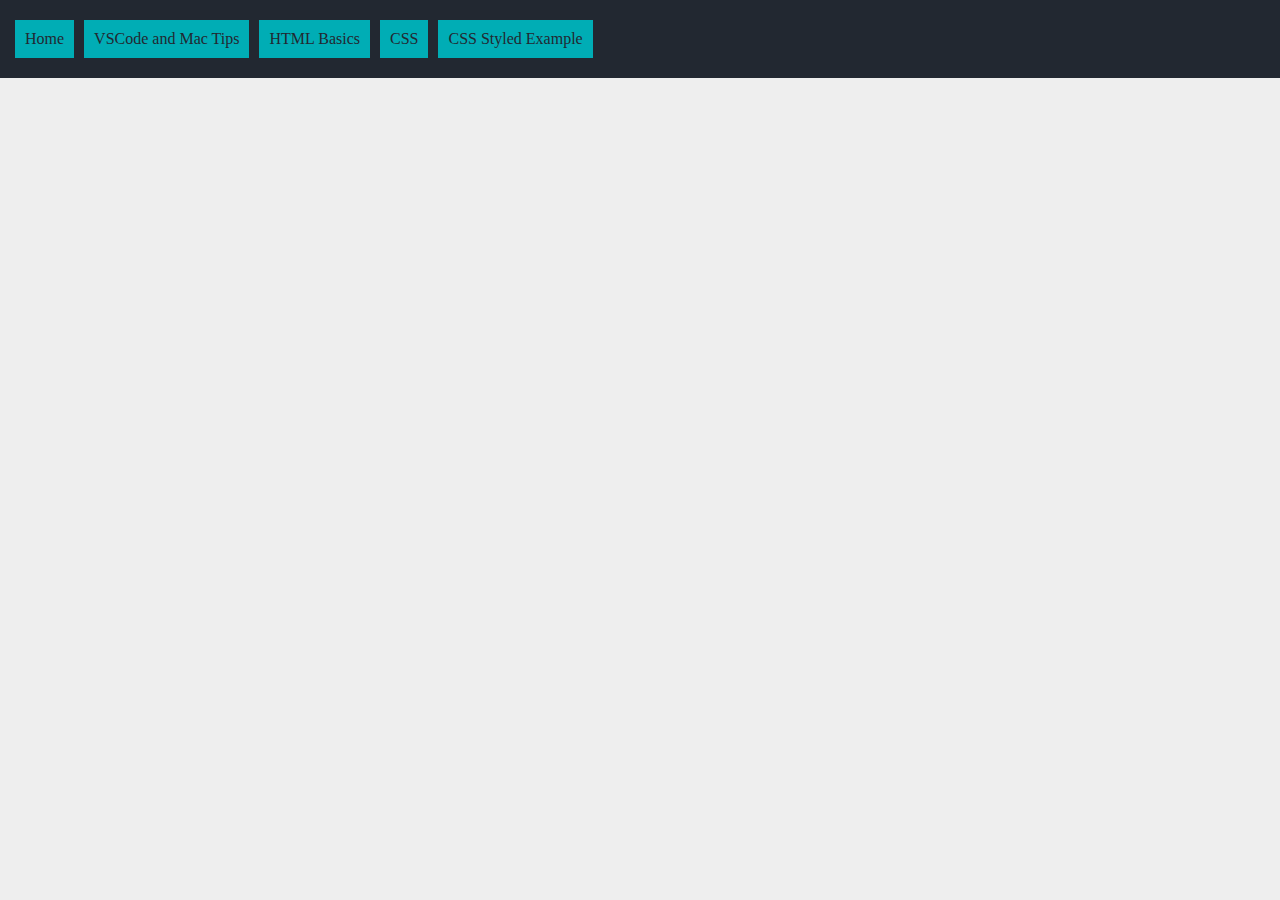
<file: index.html>
<!-- Auto generate code using emmet -->
<!DOCTYPE html>
<html lang="en">

<head>
    <meta charset="UTF-8">
    <meta name="viewport" content="width=device-width, initial-scale=1">
    <title>Aung Tun Kyaw's Website</title>
    <meta name="description" content="This is to record my web development learning">

    <link rel="stylesheet" href="css/style.css">
</head>

<body>
    <div class="content-box">
        <div class="section rows no-gutter">
            <div class="section columns no-gutter">
                <a class="button content-link" href="./index.html">Home</a>
                <a class="button content-link" href="./tips.html">VSCode and Mac Tips</a>
                <a class="button content-link" href="./html_basics.html">HTML Basics</a>
                <a class="button content-link" href="./css_ways.html">CSS</a>
                <a class="button content-link" href="./css_site/index.html">CSS Styled Example</a>
            </div>
        </div>
        
    </div>
</body>

</html>
</file>
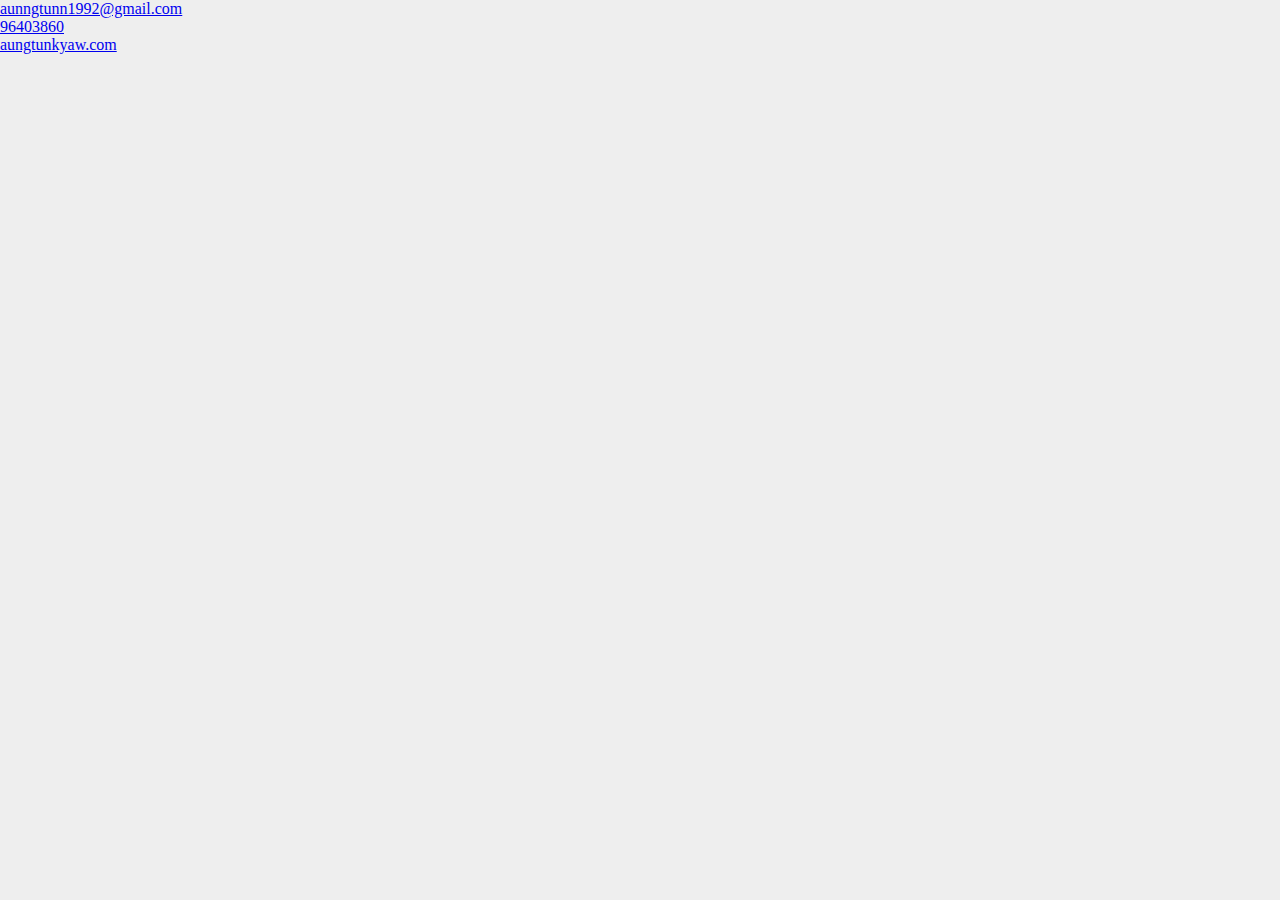
<file: contact.html>
<!DOCTYPE html>
<html lang="en">
<head>
    <meta charset="UTF-8">
    <meta name="viewport" content="width=device-width, initial-scale=1.0">
    <title>Aung Tun Kyaw</title>
    <link rel="stylesheet" href="css/style.css">

</head>
<body>
    <div>
        <a href="mailto:aungtun1992@gmail.com">aunngtunn1992@gmail.com</a><br>
        <a href="tel:+6596403860">96403860</a><br>
        <a href="http://www.augtunkyaw.com">aungtunkyaw.com</a><br>
    </div>
</body>
</html>
</file>
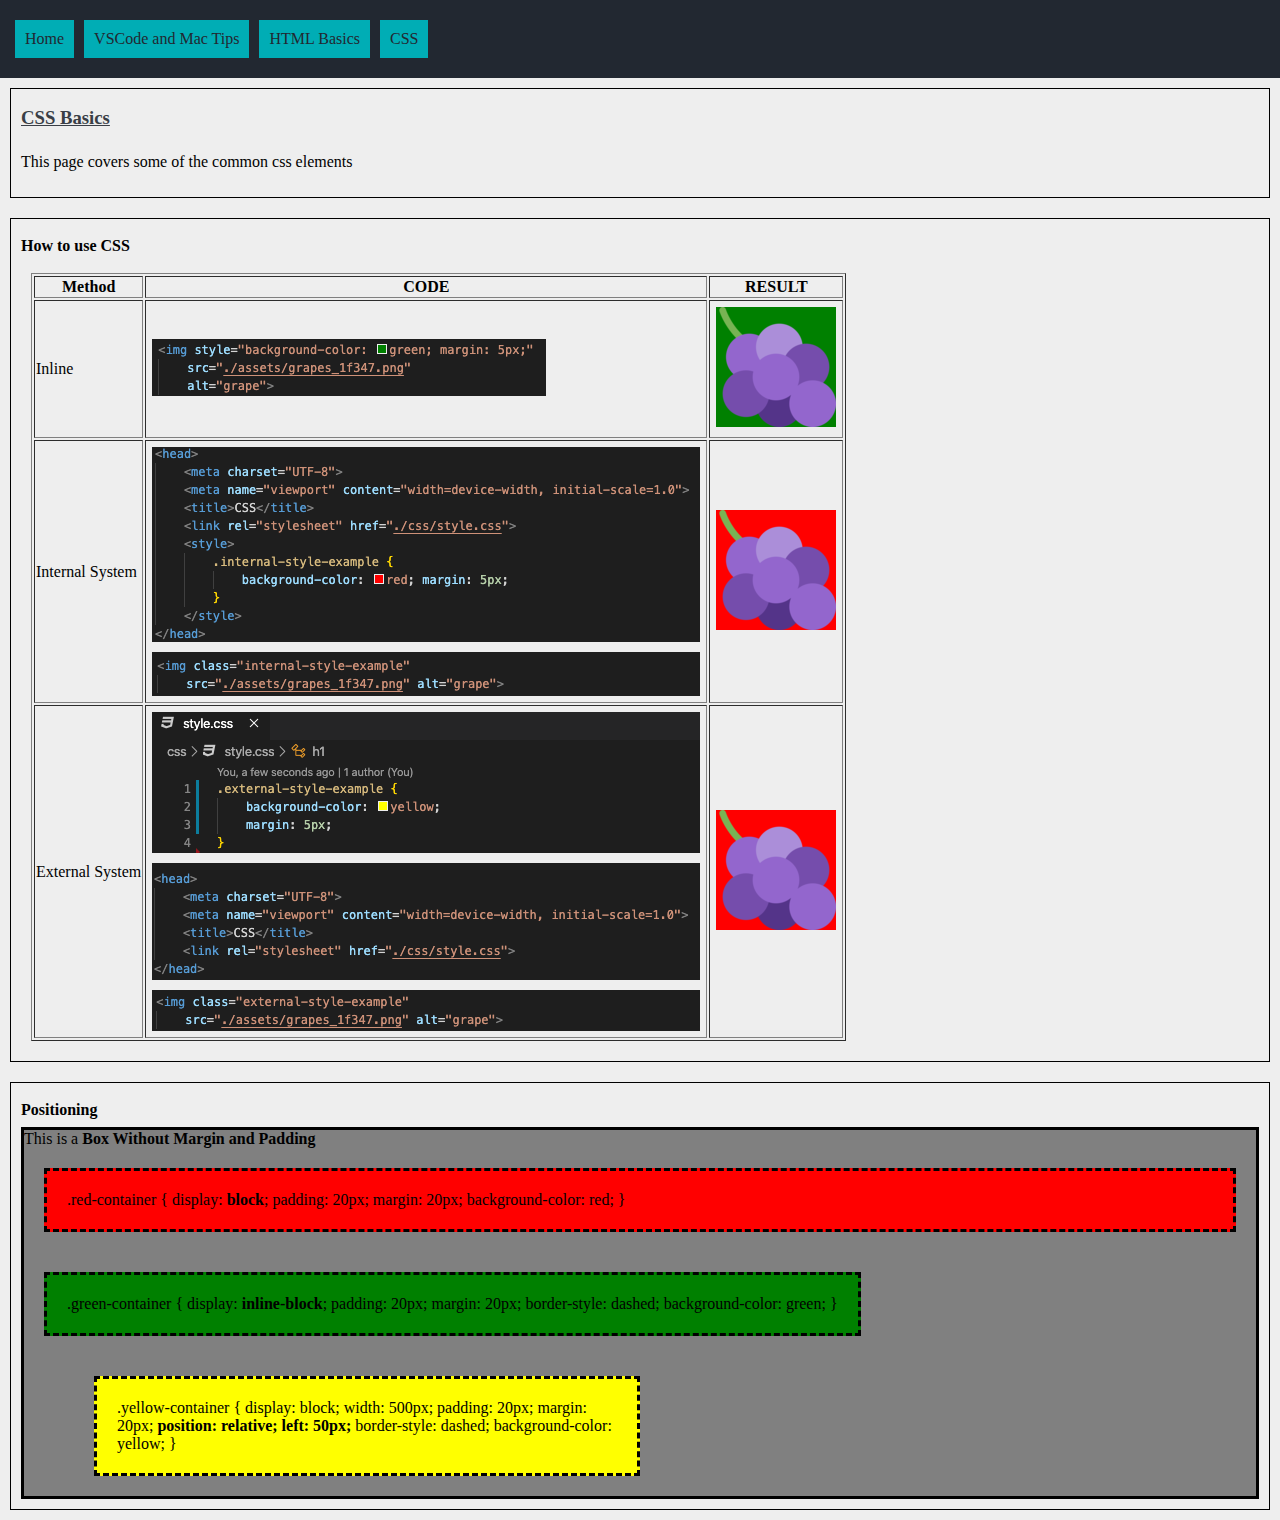
<file: css_ways.html>
<!DOCTYPE html>
<html lang="en">

<head>
    <meta charset="UTF-8">
    <meta name="viewport" content="width=device-width, initial-scale=1.0">
    <title>CSS</title>
    <link rel="stylesheet" href="./css/style.css">
    <style>
        .internal-style-example {
            background-color: red;
            margin: 5px;
        }
        .main-grey-container {
            background-color: grey;
            border-style: solid;
        }
        .red-container {
            display: block;
            padding: 20px;
            margin: 20px;
            border-style: dashed;
            background-color: red;
        }
        .green-container {
            display: inline-block;
            padding: 20px;
            margin: 20px;
            border-style: dashed;
            background-color: green;
        }
        .yellow-container {
            display: block;
            width: 500px;
            padding: 20px;
            margin: 20px;
            position: relative;
            left: 50px;
            border-style: dashed;
            background-color: yellow;
        }
     
    </style>
</head>

<body>
    <div class="content-box">
        <a class="button content-link" href="./index.html">Home</a>
        <a class="button content-link" href="./tips.html">VSCode and Mac Tips</a>
        <a class="button content-link" href="./html_basics.html">HTML Basics</a>
        <a class="button content-link" href="./css_ways.html">CSS</a>
    </div>

    <div class="section-box-rows">
        <h3 class="section-title">CSS Basics</h3>
        <p> This page covers some of the common css elements</p>
    </div>

    <div class="section-box-rows">
        <h4>How to use CSS</h4>
        <div class="section rows">
            <table border="solid">
                <thead>
                    <tr>
                        <th>
                            Method
                        </th>
                        <th>
                            CODE
                        </th>
                        <th>
                            RESULT
                        </th>
                    </tr>
                </thead>
                <tbody>
                    <tr>
                        <td>
                            Inline
                        </td>
                        <td>
                            <img style="margin: 5px" src="./assets/grapes_1f347_code.png" alt="grape_code">
                        </td>
                        <td>
                            <img style="background-color: green; margin: 5px;" src="./assets/grapes_1f347.png"
                                alt="grape">
                        </td>
                    </tr>
                    <tr>
                        <td>
                            Internal System
                        </td>
                        <td>
                            <div style="display: flex; flex-direction: column;">
                                <img style="margin: 5px" src="./assets/internal_style_code_1.png" alt="grape_code">
                                <img style="margin: 5px" src="./assets/internal_style_code_2.png" alt="grape_code">

                            </div>
                        </td>
                        <td>
                            <img class="internal-style-example" src="./assets/grapes_1f347.png" alt="grape">
                        </td>
                    </tr>
                    <tr>
                        <td>
                            External System
                        </td>
                        <td>
                            <div style="display: flex; flex-direction: column;">
                                <img style="margin: 5px" src="./assets/external_css_code_1.png" alt="grape_code">
                                <img style="margin: 5px" src="./assets/external_css_code_2.png" alt="grape_code">
                                <img style="margin: 5px" src="./assets/external_css_code_3.png" alt="grape_code">
                            </div>
                        </td>
                        <td>
                            <img class="external-style-example" src="./assets/grapes_1f347.png" alt="grape">
                        </td>
                    </tr>
                </tbody>
            </table>
        </div>
    </div>

    <div class="section-box-rows">
        <h4>Positioning</h4>
        <div class="main-grey-container">
            This is a <b>Box Without Margin and Padding</b>
            <div class="red-container">
                .red-container {
                    display: <b>block</b>;
                    padding: 20px;
                    margin: 20px;
                    background-color: red;
                }
            </div>
            <div class="green-container">
                .green-container {
                    display: <b>inline-block</b>;
                    padding: 20px;
                    margin: 20px;
                    border-style: dashed;
                    background-color: green;
                }
            </div>
            <div class="yellow-container">
                .yellow-container {
                    display: block;
                    width: 500px;
                    padding: 20px;
                    margin: 20px;
                    <b>position: relative;
                    left: 50px;</b>
                    border-style: dashed;
                    background-color: yellow;
                }
            </div>
        </div>
    </div>
</body>

</html>
</file>
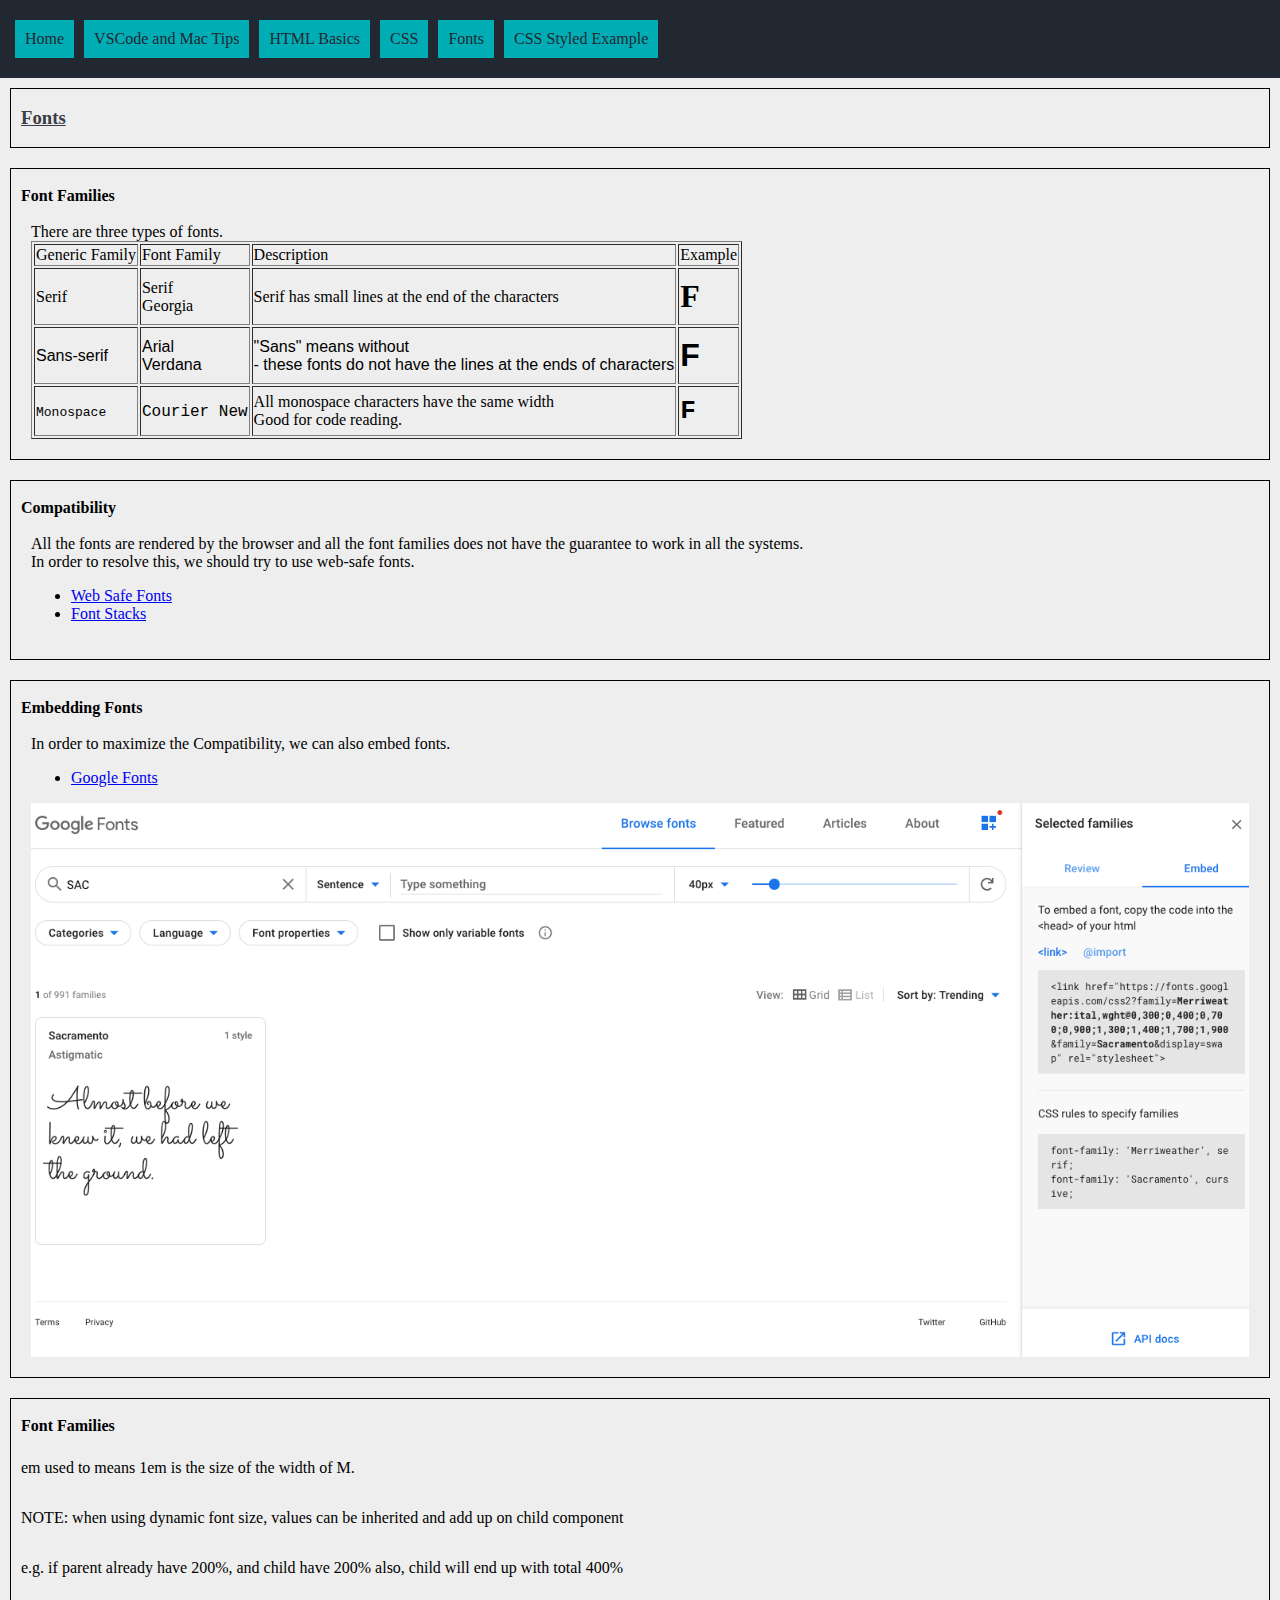
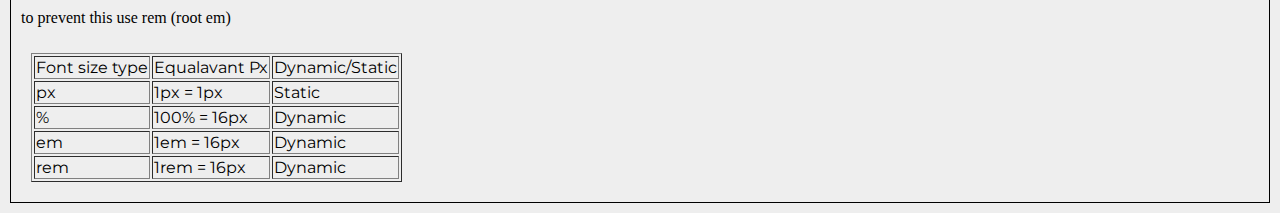
<file: fonts.html>
<!DOCTYPE html>
<html lang="en">

<head>
    <meta charset="UTF-8">
    <meta name="viewport" content="width=device-width, initial-scale=1.0">
    <title>Document</title>
    <link rel="stylesheet" href="./css/style.css">
    <link href="https://fonts.googleapis.com/css2?family=Merriweather:ital,wght@0,300;0,400;0,700;0,900;1,300;1,400;1,700;1,900&family=Montserrat:ital,wght@0,100;0,200;0,300;0,400;0,500;0,600;0,700;0,800;0,900;1,100;1,200;1,300;1,400;1,500;1,600;1,700;1,800;1,900&family=Sacramento&display=swap" rel="stylesheet">
    <style>
        .font-size {
            font-family: 'Montserrat', sans-serif;
        }
    </style>
</head>

<body>
    <div class="content-box">
        <div class="section rows no-gutter">
            <div class="section columns no-gutter">
                <a class="button content-link" href="./index.html">Home</a>
                <a class="button content-link" href="./tips.html">VSCode and Mac Tips</a>
                <a class="button content-link" href="./html_basics.html">HTML Basics</a>
                <a class="button content-link" href="./css_ways.html">CSS</a>
                <a class="button content-link" href="./fonts.html">Fonts</a>
                <a class="button content-link" href="./css_site/index.html">CSS Styled Example</a>
            </div>
        </div>
    </div>
    <div class="section-box-rows">
        <h3 class="section-title">Fonts</h3>
    </div>
    <div class="section-box-rows">
        <h4>Font Families</h4>
        <div class="section rows">
            There are three types of fonts.
            <table border="solid">
                <thead>
                    <tr>
                        <td>Generic Family</td>
                        <td>Font Family</td>
                        <td>Description</td>
                        <td>Example</td>
                    </tr>
                </thead>
                <tbody>
                    <tr>
                        <td><span style="font-family: serif;">Serif</span></td>
                        <td>
                            <span style="font-family: 'Times New Roman', serif;">Serif</span><br>
                            <span style="font-family: Georgia, Times, serif">Georgia</span>
                        </td>
                        <td><span style="font-family: serif;">Serif has small lines at the end of the characters</span>
                        </td>
                        <td>
                            <h1 style="font-family: serif;">F</h1>
                        </td>
                    </tr>
                    <tr>
                        <td><span style="font-family: sans-serif;">Sans-serif</span></td>
                        <td>
                            <span style="font-family: Arial, Helvetica, sans-serif">Arial</span><br>
                            <span style="font-family: Verdana, Geneva, Tahoma, sans-serif">Verdana</span>
                        </td>
                        <td><span style="font-family: sans-serif;">"Sans" means without <br>- these fonts do not have
                                the lines at the ends of characters</span></td>
                        <td>
                            <h1 style="font-family: sans-serif;">F</h1>
                        </td>
                    </tr>
                    <tr>
                        <td><span style="font-family: monospace;">Monospace</span></td>
                        <td>
                            <span style="font-family: 'Courier New', Courier, monospace">Courier New</span><br>
                        </td>
                        <td><span style="font-family: serif;">All monospace characters have the same width<br>
                                Good for code reading.</span></td>
                        <td>
                            <h1 style="font-family: monospace;">F</h1>
                        </td>
                    </tr>
                </tbody>
            </table>
        </div>
    </div>
    <div class="section-box-rows">
        <h4>Compatibility</h4>
        <div class="section rows">
            All the fonts are rendered by the browser and all the font families does not have the guarantee to work in
            all the systems.<br>
            In order to resolve this, we should try to use web-safe fonts.<br>
            <ul>
                <li>
                    <a href="https://www.w3schools.com/cssref/css_websafe_fonts.asp">Web Safe Fonts</a>
                </li>
                <li>
                    <a href="https://www.cssfontstack.com/">Font Stacks</a>
                </li>
            </ul>
        </div>
    </div>
    <div class="section-box-rows">
        <h4>Embedding Fonts</h4>
        <div class="section rows">
            In order to maximize the Compatibility, we can also embed fonts.
            <ul>
                <li>
                    <a href="https://fonts.google.com/">Google Fonts</a>
                </li>
            </ul>
            <img style="display: block; width: 100%;" src="./assets/googlefonts.png" alt="" srcset="">
        </div>
    </div>
    <div class="section-box-rows">
        <h4>Font Families</h4>

        <p>
            em used to means 1em is the size of the width of M.
        </p> 
        <p>NOTE: when using dynamic font size, values can be inherited and add up on child component</p>
        <p>e.g. if parent already have 200%, and child have 200% also, child will end up with total 400%</p>

        <p>to prevent this use rem (root em)</p>

        <div class="section rows">
            <table border="solid" class="font-size">
                <thead>
                    <tr>
                        <td>Font size type</td>
                        <td>Equalavant Px</td>
                        <td>Dynamic/Static</td>
                    </tr>
                </thead>
                <tbody>
                    <tr>
                        <td>px</td>
                        <td>1px = 1px</td>
                        <td>Static</td>
                    </tr>
                    <tr>
                        <td>%</td>
                        <td>100% = 16px</td>
                        <td>Dynamic</td>
                    </tr>
                    <tr>
                        <td>em</td>
                        <td>1em = 16px</td>
                        <td>Dynamic</td>
                    </tr>
                    <tr>
                        <td>rem</td>
                        <td>1rem = 16px</td>
                        <td>Dynamic</td>
                    </tr>
                </tbody>
            </table>
        </div>
    </div>
</html>
</file>
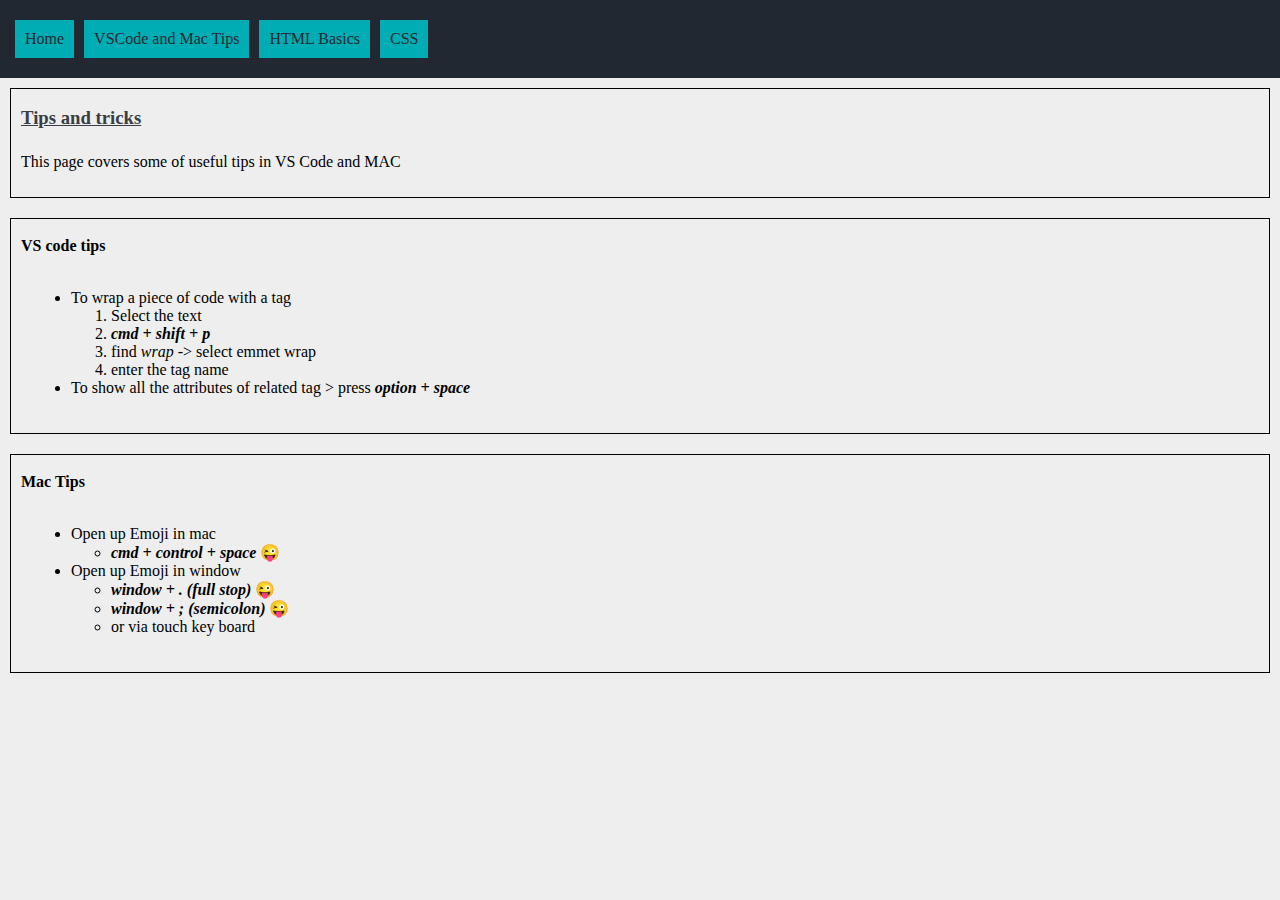
<file: tips.html>
<!DOCTYPE html>
<html lang="en">

<head>
    <meta charset="UTF-8">
    <meta name="viewport" content="width=device-width, initial-scale=1.0">
    <title>Tips</title>
    <link rel="stylesheet" href="css/style.css">

</head>
<body>
    <div class ="content-box">
        <a class="button content-link" href="./index.html">Home</a>
        <a class="button content-link" href="./tips.html">VSCode and Mac Tips</a>
        <a class="button content-link" href="./html_basics.html">HTML Basics</a>
        <a class="button content-link" href="./css_ways.html">CSS</a>
    </div>

    <div class="section-box-rows">
        <h3 class="section-title">Tips and tricks</h3>
        <p> This page covers some of useful tips in VS Code and MAC</p>
    </div>
    <div class="section-box-rows">
        <h4>VS code tips</h4>
        <div class="section rows">
            <ul>
                <li>
                    To wrap a piece of code with a tag
                    <ol>
                        <li>Select the text</li>
                        <li><b><i>cmd + shift + p</i></b></li>
                        <li>find <em>wrap</em> -> select emmet wrap</li>
                        <li>enter the tag name</li>
                    </ol>
                </li>
                <li>
                    To show all the attributes of related tag > press <i><b>option + space</b></i>
                </li>
            </ul>
        </div>
    </div>

    <div class="section-box-rows">
        <h4>Mac Tips</h4>
        <div class="section rows">
            <ul>
                <li>
                    Open up Emoji in mac
                    <ul>
                        <li><b><i>cmd + control + space </i></b>😜</li>
                    </ul>
                </li>
                <li>
                    Open up Emoji in window
                    <ul>
                        <li><b><i>window + . (full stop) </i></b>😜</li>
                        <li><b><i>window + ; (semicolon) </i></b>😜</li>
                        <li>or via touch key board</li>
                    </ul>
                </li>
            </ul>
        </div>
    </div>
</body>
</html>
</file>
<file: css/style.css>
.external-style-example {
    background-color: red; 
    margin: 5px;
}
/************* Tag Selectors *************/
body {
    display: flex;
    flex-direction: column;
    margin: 0px;
    padding: 0px;
    background-color: #eeeeee;
}
h1, h2, h3, h4, h5, h6 {
    margin: 8px 0px;
}
hr {
    border-style: none;
    background-color: white;
    height: 2px;
}
/************* Class Selectors *************/
.content-box {
    display: flex;
    flex-direction: row;
    height: fit-content;
    min-height: 20px;
    margin: 0;
    padding: 10px;
    background-color: #222831;
}
.section {
    display: flex;
    flex-direction: column;
    width: fit-content;
    height: fit-content;
    min-height: 20px;
    margin: 10px;
}
.rows {
    flex-direction: column;

}
.columns {
    flex-direction: row;
}
.fixed-width-100 {
    width: 100px;
    flex-wrap: wrap;
}
.columns-align-center {
    align-items: center;
}
.rows-align-center {
    justify-content: center;
}
.no-gutter {
    margin: 0px !important;
    padding: 0px !important;
}
.section-box-rows {
    display: flex;
    flex-direction: column;
    height: fit-content;
    min-height: 20px;
    margin: 10px;
    padding: 10px;
    border: 1px;
    border-style: solid;
    border-color: black;
}
.section-box-columns {
    display: flex;
    flex-direction: row;
    height: fit-content;
    min-height: 20px;
    margin: 10px;
    padding: 10px;
    border: 1px;
    border-style: solid;
    border-color: black;
}

.button {
    width: fit-content;
    padding: 10px;
    margin: 10px 5px;
    background-color: #00adb5;
    border: none;
}
.button:hover {
    background-color: #22cfd7;
}
.content-link {
    color: #222831;
    text-decoration: none;
}
.content-link:visited {
    color: #222831;
    text-decoration: none;
}
.section-title {
    color: #393e46;
    text-decoration: underline;
}


/************* ID Selectors *************/
#heading {
    
}
</file>
